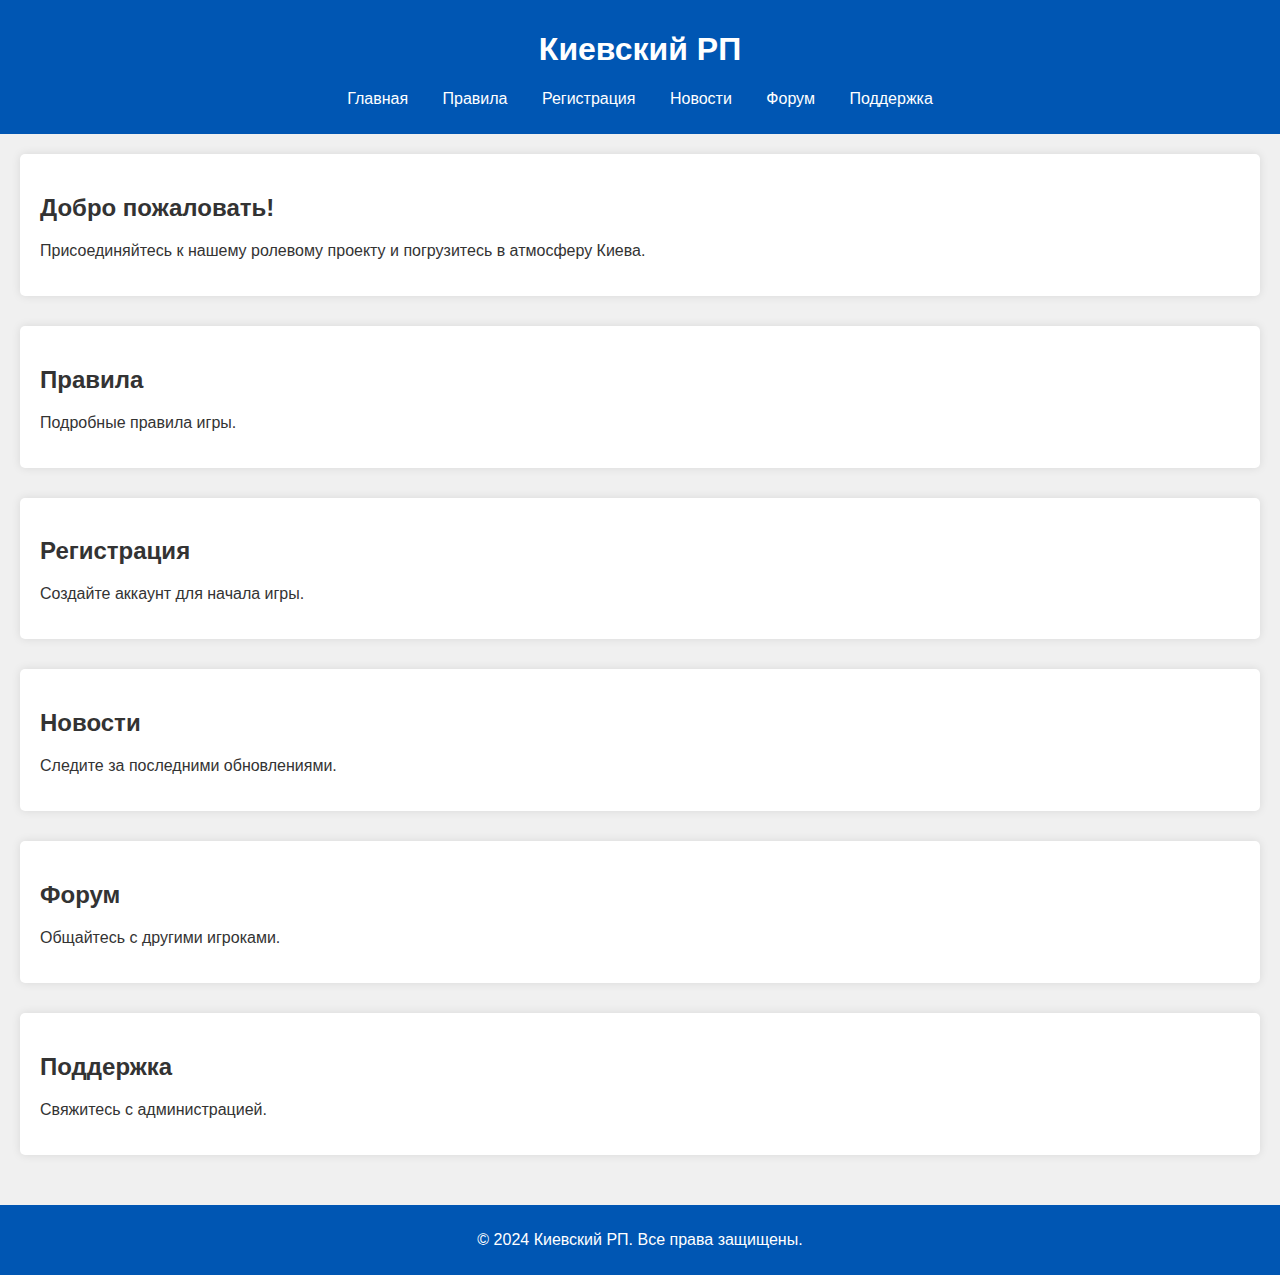
<file: index.html>
<!DOCTYPE html>
<html lang="ru">
<head>
    <meta charset="UTF-8">
    <meta name="viewport" content="width=device-width, initial-scale=1.0">
    <title>Киевский РП</title>
    <link rel="stylesheet" href="styles.css">
</head>
<body>
    <header>
        <h1>Киевский РП</h1>
        <nav>
            <ul>
                <li><a href="#home">Главная</a></li>
                <li><a href="#rules">Правила</a></li>
                <li><a href="#registration">Регистрация</a></li>
                <li><a href="#news">Новости</a></li>
                <li><a href="#forum">Форум</a></li>
                <li><a href="#support">Поддержка</a></li>
            </ul>
        </nav>
    </header>
    <main>
        <section id="home">
            <h2>Добро пожаловать!</h2>
            <p>Присоединяйтесь к нашему ролевому проекту и погрузитесь в атмосферу Киева.</p>
        </section>
        <section id="rules">
            <h2>Правила</h2>
            <p>Подробные правила игры.</p>
        </section>
        <section id="registration">
            <h2>Регистрация</h2>
            <p>Создайте аккаунт для начала игры.</p>
        </section>
        <section id="news">
            <h2>Новости</h2>
            <p>Следите за последними обновлениями.</p>
        </section>
        <section id="forum">
            <h2>Форум</h2>
            <p>Общайтесь с другими игроками.</p>
        </section>
        <section id="support">
            <h2>Поддержка</h2>
            <p>Свяжитесь с администрацией.</p>
        </section>
    </main>
    <footer>
        <p>© 2024 Киевский РП. Все права защищены.</p>
    </footer>
</body>
</html>
</file>
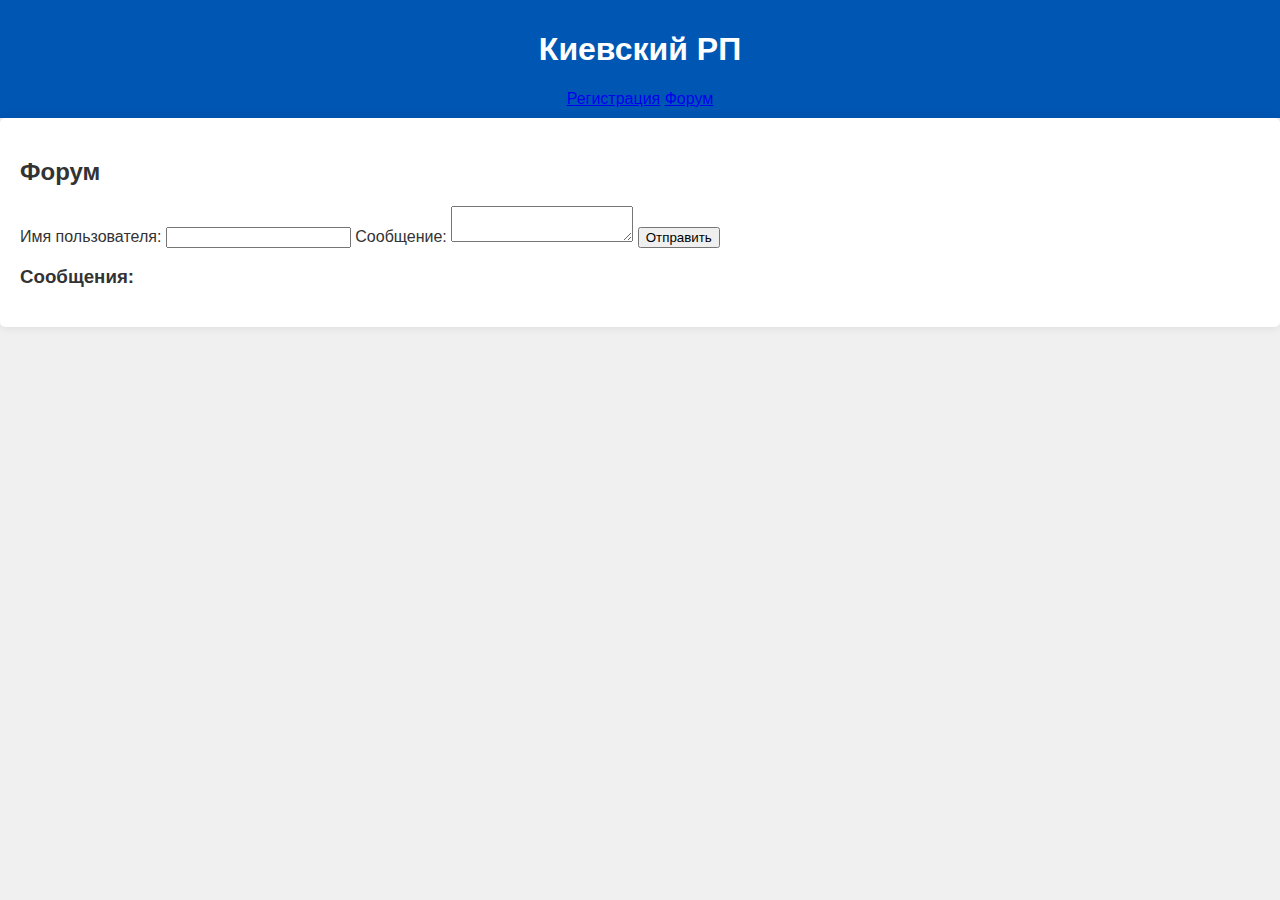
<file: simple_forum.html>
<!DOCTYPE html>
<html lang="ru">
<head>
    <meta charset="UTF-8">
    <meta name="viewport" content="width=device-width, initial-scale=1.0">
    <title>Киевский РП - Форум</title>
    <link rel="stylesheet" href="styles.css">
</head>
<body>
    <header>
        <h1>Киевский РП</h1>
        <nav>
            <a href="#registration">Регистрация</a>
            <a href="#forum">Форум</a>
        </nav>
    </header>

    <section id="forum">
        <h2>Форум</h2>
        <form id="postForm">
            <label for="username">Имя пользователя:</label>
            <input type="text" id="username" name="username" required>
            
            <label for="message">Сообщение:</label>
            <textarea id="message" name="message" required></textarea>
            
            <button type="submit">Отправить</button>
        </form>

        <div id="posts">
            <h3>Сообщения:</h3>
            <ul id="postList"></ul>
        </div>
    </section>

    <script>
        const postForm = document.getElementById('postForm');
        const postList = document.getElementById('postList');

        postForm.addEventListener('submit', function(event) {
            event.preventDefault();
            const username = document.getElementById('username').value;
            const message = document.getElementById('message').value;

            const li = document.createElement('li');
            li.textContent = `${username}: ${message}`;
            postList.appendChild(li);

            postForm.reset();
        });
    </script>
</body>
</html>
</file>
<file: styles.css>
body {
    font-family: Arial, sans-serif;
    background-color: #f0f0f0;
    color: #333;
    margin: 0;
    padding: 0;
}

header {
    background-color: #0056b3;
    color: white;
    padding: 10px 0;
    text-align: center;
}

nav ul {
    list-style-type: none;
    padding: 0;
}

nav ul li {
    display: inline;
    margin: 0 15px;
}

nav ul li a {
    color: white;
    text-decoration: none;
}

main {
    padding: 20px;
}

section {
    margin-bottom: 30px;
    padding: 20px;
    background-color: white;
    border-radius: 5px;
    box-shadow: 0 0 10px rgba(0, 0, 0, 0.1);
}

footer {
    text-align: center;
    padding: 10px 0;
    background-color: #0056b3;
    color: white;
}
</file>
